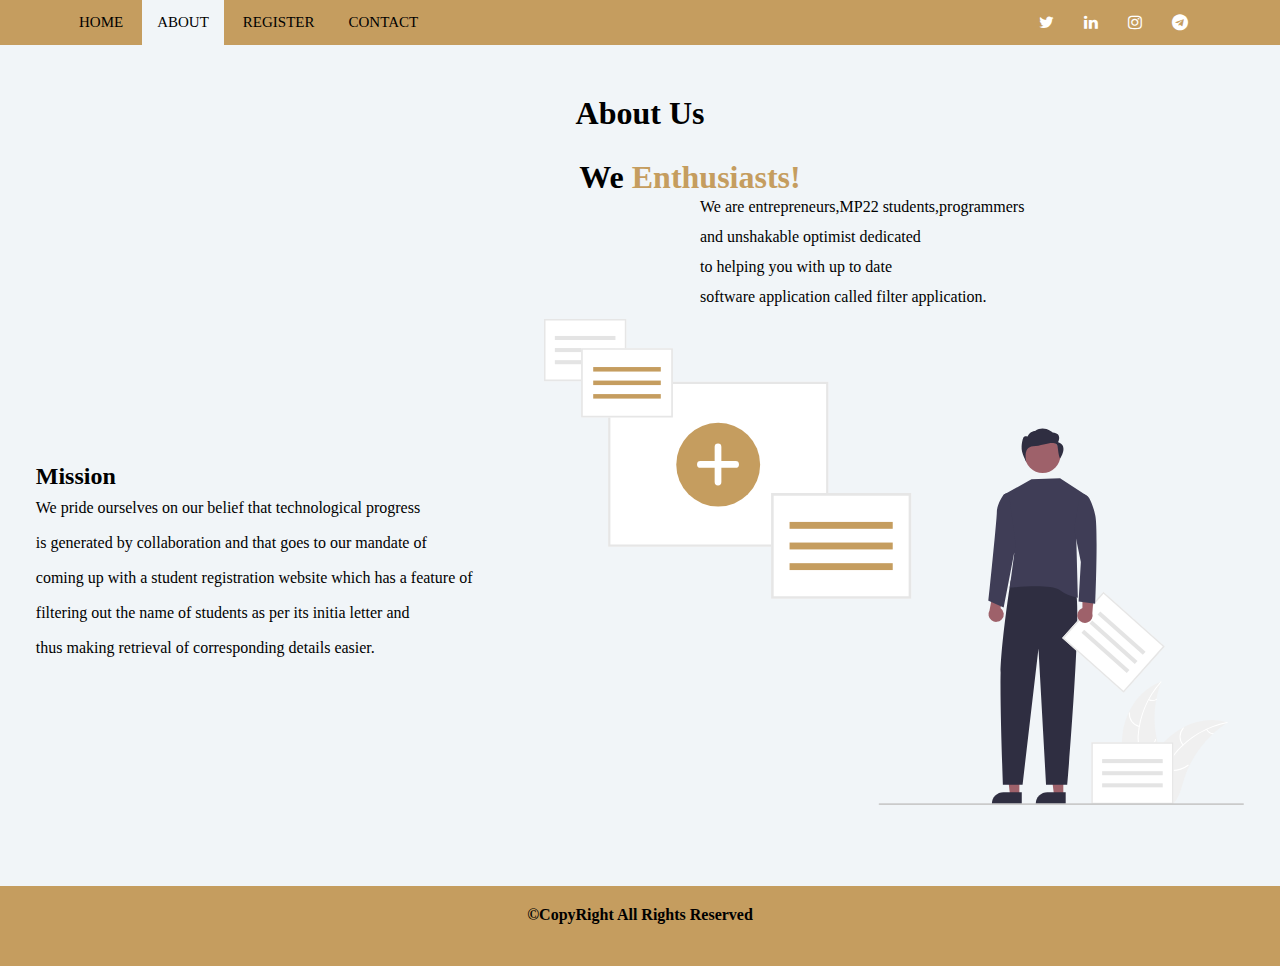
<file: about.html>
<!DOCTYPE html>
<html lang="en">
<head>
    <meta charset="UTF-8">
    <meta http-equiv="X-UA-Compatible" content="IE=edge">
    <meta name="viewport" content="width=device-width, initial-scale=1.0">
    <title>About US</title>
    <link rel="stylesheet" href="https://cdnjs.cloudflare.com/ajax/libs/font-awesome/4.7.0/css/font-awesome.min.css">
    <link rel="manifest" href="%PUBLIC_URL%/manifest.json">
    <link href="https://fonts.googleapis.com/icon?family=Material+Icons" rel="stylesheet">
    <link rel="stylesheet" href="css/about.css">
</head>
<body>
    <nav>
        <label class='toggle'>
    
        </label>
     <ul>
        <li><a href="home.html">Home</a></li>
        <li><a href="about.html">About</a></li>
        <li><a href="register.html">Register</a></li>
        <li><a href="Contact.html">Contact</a></li>
     </ul>
     <div class="social_top">
         <div class="top_social">
            <a href="#"><i class='fa fa-twitter'></i></a>
             <a href="#"><i class='fa fa-linkedin'></i></a>
             <a href="#"><i class='fa fa-instagram'></i></a>
             <a href="#"><i class='fa fa-telegram'></i></a>
         </div>
     </div>
    </nav>
    <h1 id="About">About Us</h1>
   
        <div class ="Container">
            <h1> We <span>Enthusiasts!</span></h1>
            <p>We are entrepreneurs,MP22 students,programmers<br> 
             and unshakable optimist dedicated<br>
             to helping you with up to date <br>
             software application called filter application.</p>
            </div>
<div class="Mission">
            <div>
                <h2>Mission</h2>
                <p>We pride ourselves on our belief that technological progress<br>
                    is generated by collaboration and that goes to our mandate of <br>
                    coming up with a student registration website which has a feature of<br>
                    filtering out the name of students as per its initia letter and<br>
                    thus making retrieval of corresponding details easier.
                </p>
            </div>
             <div>
                <img src="img.svg" alt="animate">
             </div>
            </div>
            <script src="https://cdnjs.cloudflare.com/ajax/libs/jquery/3.6.0/jquery.js" integrity="sha512-n/4gHW3atM3QqRcbCn6ewmpxcLAHGaDjpEBu4xZd47N0W2oQ+6q7oc3PXstrJYXcbNU1OHdQ1T7pAP+gi5Yu8g==" crossorigin="anonymous" referrerpolicy="no-referrer"></script>
            <script>
              $('.toggle i').click(function(){
                $('ul').toggleClass('show');
              });
            </script>
                
            <footer class="foot">
                <h4>©CopyRight All Rights Reserved</h4>
            </footer>
</body>
</html>
</file>
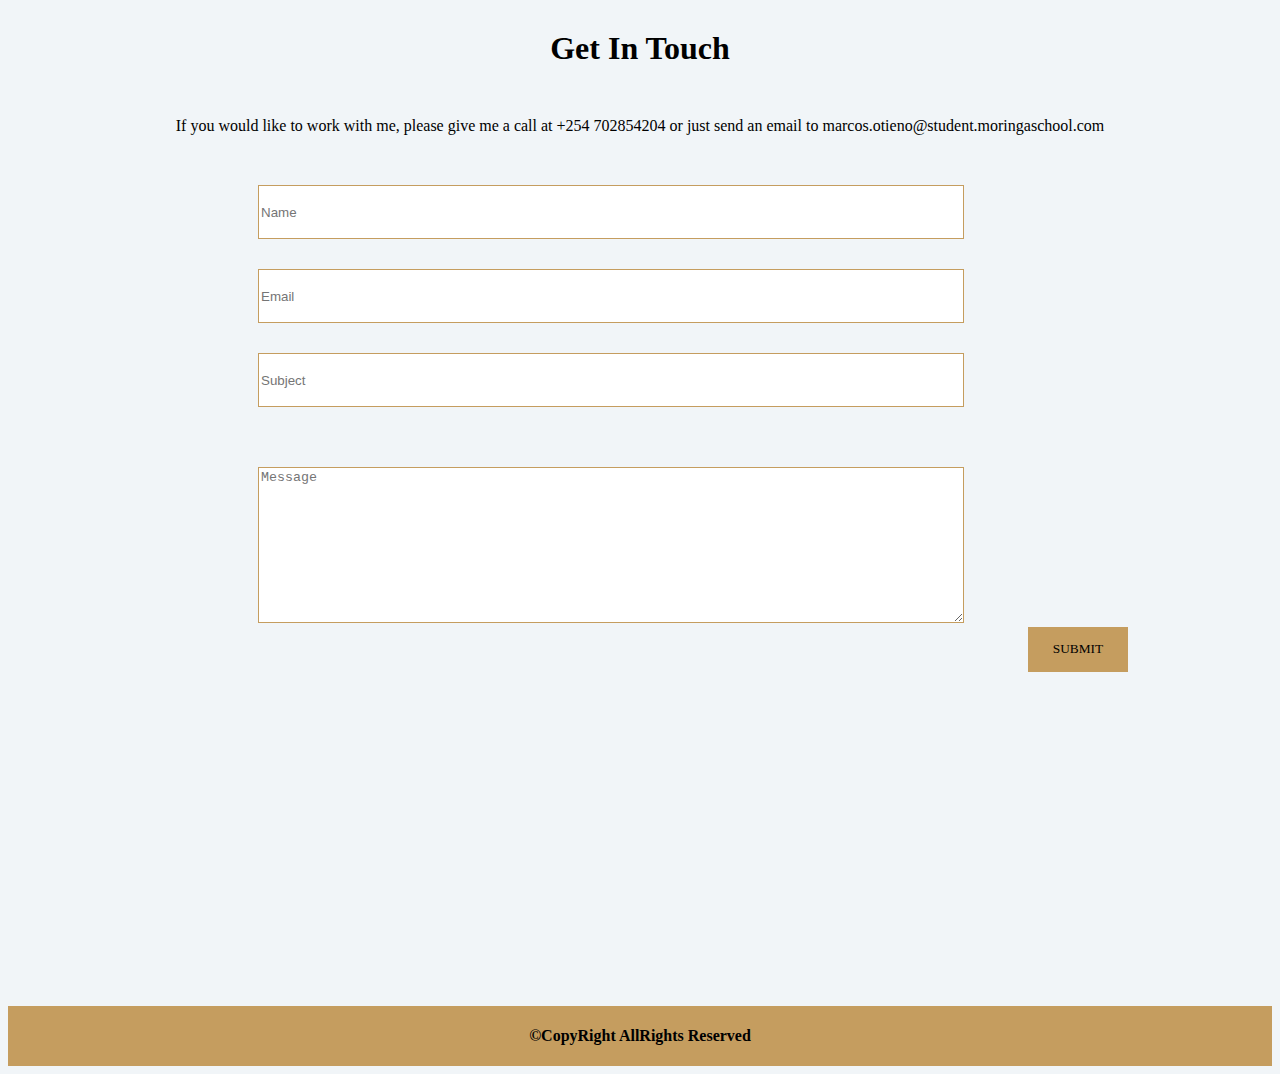
<file: contact.html>
<!DOCTYPE html>
<html lang="en">
<head>
    <meta charset="UTF-8">
    <meta http-equiv="X-UA-Compatible" content="IE=edge">
    <meta name="viewport" content="width=device-width, initial-scale=1.0">
    <link rel="stylesheet" href="./css/contact.css">
    <title>Document</title>
</head>
<body>
        <!-- contact page -->
        <div class="container">
            <div class="contacts">
                <h1>Get In Touch</h1>
                <p>If you would like to work with me, please give me a call at +254 702854204 or just send an email to marcos.otieno@student.moringaschool.com</p>
                <input type="text" placeholder="Name">
                <input type="text" placeholder="Email">
                <input type="text" placeholder="Subject">
                <textarea name="" id="" cols="30" rows="10" placeholder="Message"></textarea>
                <button class="btn">Submit</button>
            </div>
            <div class="gps">
                <iframe style="width: 100%; height: 300px; border: none;" src="https://www.google.com/maps/embed?pb=!1m18!1m12!1m3!1d3988.7906185174775!2d36.7824180143053!3d-1.3004808360075264!2m3!1f0!2f0!3f0!3m2!1i1024!2i768!4f13.1!3m3!1m2!1s0x182f1a6bf7445dc1%3A0x940b62a3c8efde4c!2sMoringa%20School!5e0!3m2!1sen!2ske!4v1632577566593!5m2!1sen!2ske" width="600" height="450" style="border:0;" allowfullscreen="" loading="lazy"></iframe>
            </div>
            </div>
        <!-- End of Contact page -->
        <footer>
            <h4 class="footText">©CopyRight AllRights Reserved</h4>
        </footer>
</body>
</html>
</file>
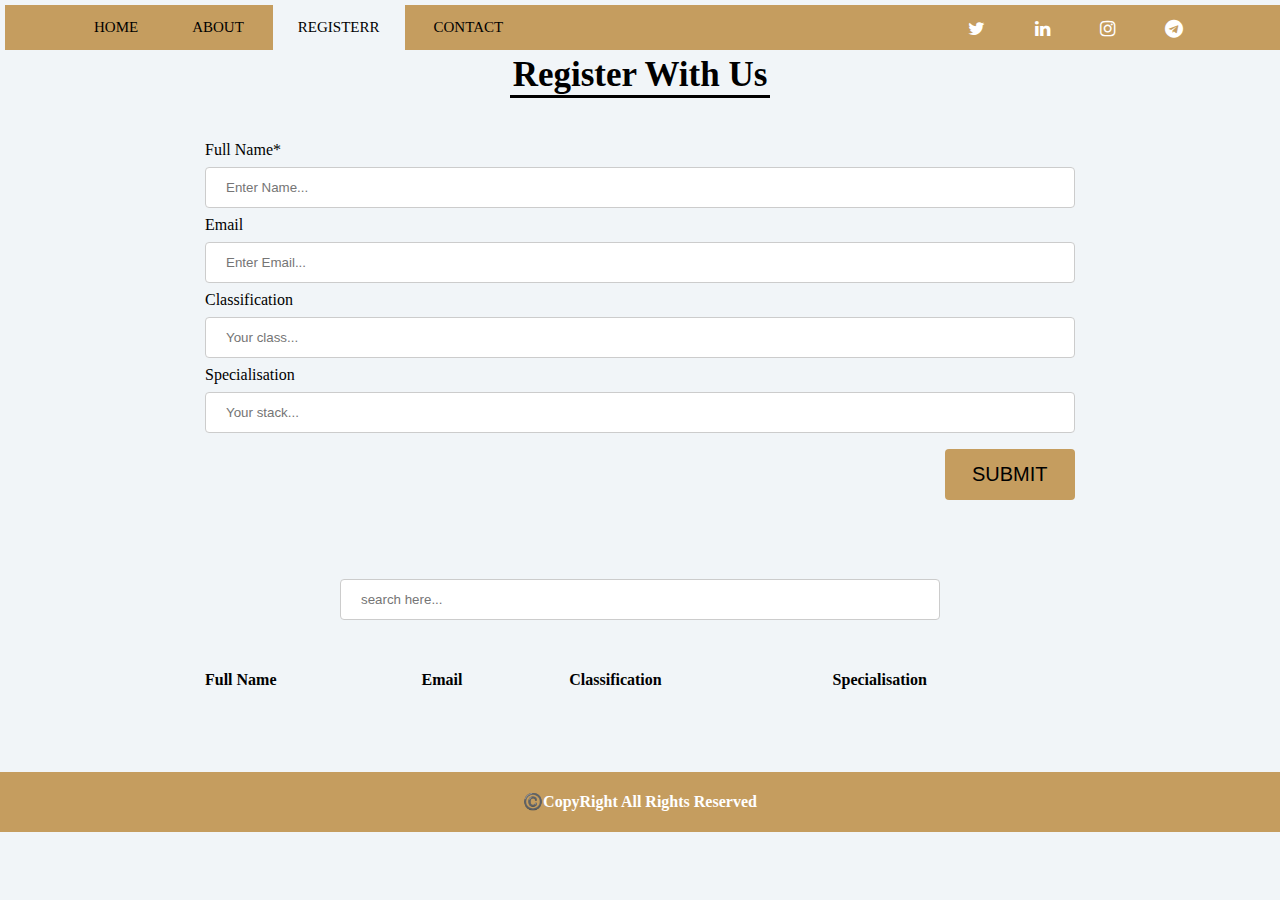
<file: register.html>
<!DOCTYPE html>
<html lang="en">
<head>
    <meta charset="UTF-8">
    <meta http-equiv="X-UA-Compatible" content="IE=edge">
    <meta name="viewport" content="width=device-width, initial-scale=1.0">
    <link rel="stylesheet" href="css/register.css">
    <link rel="stylesheet" href="https://cdnjs.cloudflare.com/ajax/libs/font-awesome/4.7.0/css/font-awesome.min.css">
    
    <link rel="manifest" href="%PUBLIC_URL%/manifest.json" />
    <link href="https://fonts.googleapis.com/icon?family=Material+Icons" rel="stylesheet">
    <title>Register</title>
</head>
<body>
    <!DOCTYPE html>
    <html lang="en">
    <head>
        <meta charset="UTF-8">
        <meta http-equiv="X-UA-Compatible" content="IE=edge">
        <meta name="viewport" content="width=device-width, initial-scale=1.0">
        <link rel="stylesheet" href="css/register.css">
        <title>Filter-Application</title>
    </head>
    <body>
        <nav>
            <label class='toggle'>
             <i class="fa fa-bars"></i>
            </label>
         <ul>
            <li><a href="home.html">HOME</a></li>
            <li><a href="about.html">ABOUT</a></li>
            <li><a href="register.html">REGISTERr</a></li>
            <li><a href="contact.html">CONTACT</a></li>
         </ul>
         <div class="social_top">
             <div class="top_social">
                <a href="#"><i class='fa fa-twitter'></i></a>
                 <a href="#"><i class='fa fa-linkedin'></i></a>
                 <a href="#"><i class='fa fa-instagram'></i></a>
                 <a href="#"><i class='fa fa-telegram'></i></a>
             </div>
         </div>
        </nav>
        <h3>Register With Us</h3>
        <div class="underline"></div>
        <table>
            <tr>
                <td>
                    <form onsubmit="event.preventDefault();onFormSubmit()">
                        <div>
                            <label for="fullname">Full Name*</label>
                            <input type="text" placeholder="Enter Name..." id="name">
                        </div>
                        <div>
                            <label for="email">Email</label>
                            <input type="email" placeholder="Enter Email..." id="email">
                        </div>
                        <div>
                            <label for="fullname">Classification</label>
                            <input type="text" placeholder="Your class..." id="classification">
                        </div>
                        <div>
                            <label for="fullname">Specialisation</label>
                            <input type="text" placeholder="Your stack..." id="special">
                        </div>
                        <div class="form-action-buttons">
                            <input type="submit" value="submit">
                        </div>
                    </form>
                </td>
            </tr>
        </table>
        <div class="filter_container">
          <input id="filterInput" type="text" placeholder="search here...">
        </div>
        <!-- second table -->
        <table class="list" id="studentList">
            <thead>
                <tr>
                    <th>Full Name</th>
                    <th>Email</th>
                    <th>Classification</th>
                    <th>Specialisation</th>
                </tr>
            </thead>
            <tbody>
                <tr>
                    
                </tr>
            </tbody>
        </table>
        <!-- End of second table -->
        <script src="https://cdnjs.cloudflare.com/ajax/libs/jquery/3.6.0/jquery.js" integrity="sha512-n/4gHW3atM3QqRcbCn6ewmpxcLAHGaDjpEBu4xZd47N0W2oQ+6q7oc3PXstrJYXcbNU1OHdQ1T7pAP+gi5Yu8g==" crossorigin="anonymous" referrerpolicy="no-referrer"></script>
        <script>
          $('.toggle i').click(function(){
            $('ul').toggleClass('show');
          });
        </script>
        <footer class="foot">
            <h4>©️CopyRight All Rights Reserved</h4>
        </footer>
    
        <script src="app.js"></script>
    </body>
    </html>
</file>
<file: css/about.css>
*{
    margin:0px;
    padding:0px;
}
body{
  height: 100vh;
  background-color: #F1F5F8;
}
nav{
    background-color:#c59D5F;
    width: 100%;
    margin: auto;
    height: 45px;
  }
  ul{
    float: left;
    margin-left: 5%;
  }
  .social_top{
    float: right;
    margin-right: 5%;
  }
  ul img{
    height: 80px;
    width: 80px;
    border-radius: 50px;
  }
  ul li{
    padding-top: -50px;
    padding: 0;
    display: inline-block;
    position: relative;
  }
  ul li:nth-child(2){
   background-color: #F1F5F8; 
  }
  ul li:hover{
    background-color: #F1F5F8;
    color: white;
  }
  ul li a{
    font-size: 15px;
    font-weight: 400;
    line-height: 45px;
    text-decoration: none;
    text-transform: uppercase;
    padding: 15px;
    color: black;
  }
  .top_social{
    padding: 14px 15px;
  }
  .top_social a{
    padding: 13px;
    color: white;
  }
  .top_social a:hover{
    color: #FF7D00;
  }
body{
   color: black;
   background-repeat:no-repeat;
   background-size:cover;
   background-position: top center;
   position:relative;
   height:98vh;
   z-index:1;

}
body::after{
    position: absolute;
    content: " ";
    top: 0;
    left: 0;
    width: 100%;
    height: 100%;
    opacity:0.85;
    z-index: -1;
}
#About{
    text-align: center;
    margin-top: 50px;
}
.Container{
    margin-left: 100px;
    line-height: 30px;
    text-align: center;
    margin-top: 30px;
    
}
span{
    color: #C59D5F;
}
.Container>p{
    text-align: left;
    margin-left: 600px;

    
}
.Mission{
    display: flex;
    justify-content: space-around;
    align-items: center;
}
.Mission p{
  line-height: 35px;
}
.Mission img{
  height: 500px;
  width: 700px;
  background-color: #F1F5F8;
}
.hide{
  display: none;
}
.foot{
    margin-top: 70px;
    background-color: #C59D5F;
    width: 100%;
    height: 80px;
    text-align: center;
}
.foot h4{
    padding-top: 20px;
    color: black;
}
/* media querries */
@media screen and (max-width: 768px) {
  .app__bio .name{
      font-size: 30px;

  }
  .toggle{
    display: block;
    
  }
  ul{
    position: fixed;
    top: -400px;
    z-index: 1;
    margin-top: -15px;
    right: 0;
    left: 0;
    width: 200px;
    background-color: #222222;
    display: inline-block;
    transition: top .4s;
    margin-top: 0;
  }
  ul.show{
    top: 60px;
  }
  ul li{
    top: -15px;
    width: 100%;
  }
  .app__header{
    margin-left: 90%;
    align-items: center;
  }
}
@media screen and (max-width: 500px){
 ul li{
   width: 100%;
 }
 .app__header{
   justify-content: flex-end;
   align-items: flex-end;
 }
}
</file>
<file: css/contact.css>
body{
  background-color: #f1f5f8;
}
.contact_title{
    color: #c59d5f;
    text-align: center;
    margin-top: 30px;
  }
  .contacts h1{
    text-align: center;
    margin-bottom: 50px;
  }
  .contacts p{
    margin-bottom: 50px;
    text-align: center;
  }
  .contacts{
    margin-top: 30px;
  }
  .contacts input{
    margin-bottom: 20px;
    display: block;
    margin: 30px;
    width: 700px;
    margin-left: 250px;
    height: 50px;
    border: 1px solid #c59d5f;
    outline: 0;
  }
  .contacts textarea{
    border: 1px solid #c59d5f;
    outline: 0;
    margin: 30px;
    width: 700px;
    margin-left: 250px;
  }
 .btn{
    margin: 30px;
    height: 45px;
    width: 100px;
    border: 1px solid #c59d5f;
    text-transform: uppercase;
    font-family: montserrat;
    background-color: #c59d5f;
  }
   .btn:hover{
    background-color: #f1f5f8;
    transition: 1s;
    cursor: pointer;
  }
  .gps{
    width: 57%;
    margin-left: 250px;
  }
  footer{
      background-color: #c59d5f;
      height: 60px;
      text-align: center;
      width: 100%;
      display: flex;
      align-items: center;
      justify-content: center;
  }
</file>
<file: css/register.css>
@import url('https://fonts.googleapis.com/css2?family=Roboto:ital,wght@1,300&display=swap');
* {
  margin: 0;
  padding: 0;
  box-sizing: border-box;
}


body{
  background-color: rgb(241,245,248);
}


body > table{
  width: 70%;
  margin: auto;
  margin-top: 30px;
  margin-bottom: 50px;
}

.toggle{
  margin-left: 5%;
  color: white;
  float: left;
  line-height: 45px;
  cursor: pointer;
  display: none;
}
nav{
  background-color:#C59D5F;
  width: 100%;
  margin:5px;
  height: 45px;
}
ul{
  float: left;
  margin-left: 5%;
 
}
.social_top{
  float: right;
  margin-right: 5%;
}
ul img{
  height: 80px;
  width: 80px;
  border-radius: 50px;
}
ul li{
  padding-top:-50px;
  padding: 0;
  display: inline-block;
  position: relative;
}
ul li:nth-child(3){
  background: rgb(241,245,248);
}
ul li:hover{
  background-color: rgb(241,245,248);
  color: white;
}
ul li a{
  font-size: 15px;
  font-weight: 400;
  line-height: 45px;
  text-decoration: none;
  text-transform: uppercase;
  padding: 15px;
  color: black;
}
.top_social{
  padding: 14px 15px;
}
.top_social a{
  padding: 13px;
  color: white;
}
.top_social a:hover{
  color: #FF7D00;
}
h3{
  text-align: center;
  font-size: 35px;
}
.underline{
  border-bottom: 3px solid black;
  
  width: 260px;
  margin: auto;
}
table{
  border-collapse: collapse;
 
}
table.list{
  width:70%;
  margin-bottom: 50px;
}

td, th {
  border: 1px solid rgb(241,245,248);
  border-radius: 5px;
  text-align: left;
  padding: 12px;
}
tr:nth-child(even),table.list >tr {
  background-color: #C59D5F
}

input[type=text], input[type=email] {
  width: 100%;
  padding: 12px 20px;
  margin: 8px 0;
  display: inline-block;
  border: 1px solid #ccc;
  border-radius: 4px;
  box-sizing: border-box;
}

input[type=submit]{
  width: 15%;
  background-color:#C59D5F;
  color: #000;
  padding: 14px 20px;
  margin: 8px 0;
  border: none;
  font-size: 20px;
  text-transform: uppercase;
  border-radius: 4px;
  cursor: pointer;
}

form div.form-action-buttons{
  text-align: right;
}

a{
  cursor: pointer;
  text-decoration: none;
  color: #000000;
  font-size: 18px;
  margin: 10px;
}

.hide{
  display:none;
}
.foot{
  margin-top: 70px;
  background-color:#C59D5F;
  width: 100%;
  height: 60px;
  text-align: center;
}
.foot h4{
  padding-top: 20px;
  color: white;
}
.filter_container{
  width: 600px;
  margin: auto;
}
/* media querries */
@media screen and (max-width: 768px) {
   .app__bio .name{
       font-size: 30px;
   }
   .toggle{
     display: block;
   }
   ul{
     position: fixed;
     top: -400px;
     z-index: 1;
     margin-top: -15px;
     right: 0;
     left: 0;
     width: 200px;
     background-color: #222222;
     display: inline-block;
     transition: top .4s;
     margin-top: 0;
   }
   ul.show{
     top: 60px;
   }
   ul li{
     top: -15px;
     width: 100%;
   }
   .app__header{
     margin-left: 90%;
     align-items: center;
   }

@media screen and (max-width: 500px){
  ul li{
    width: 100%;
  }
  .app__header{
    justify-content: flex-end;
    align-items: flex-end;
  }
}
}
</file>
